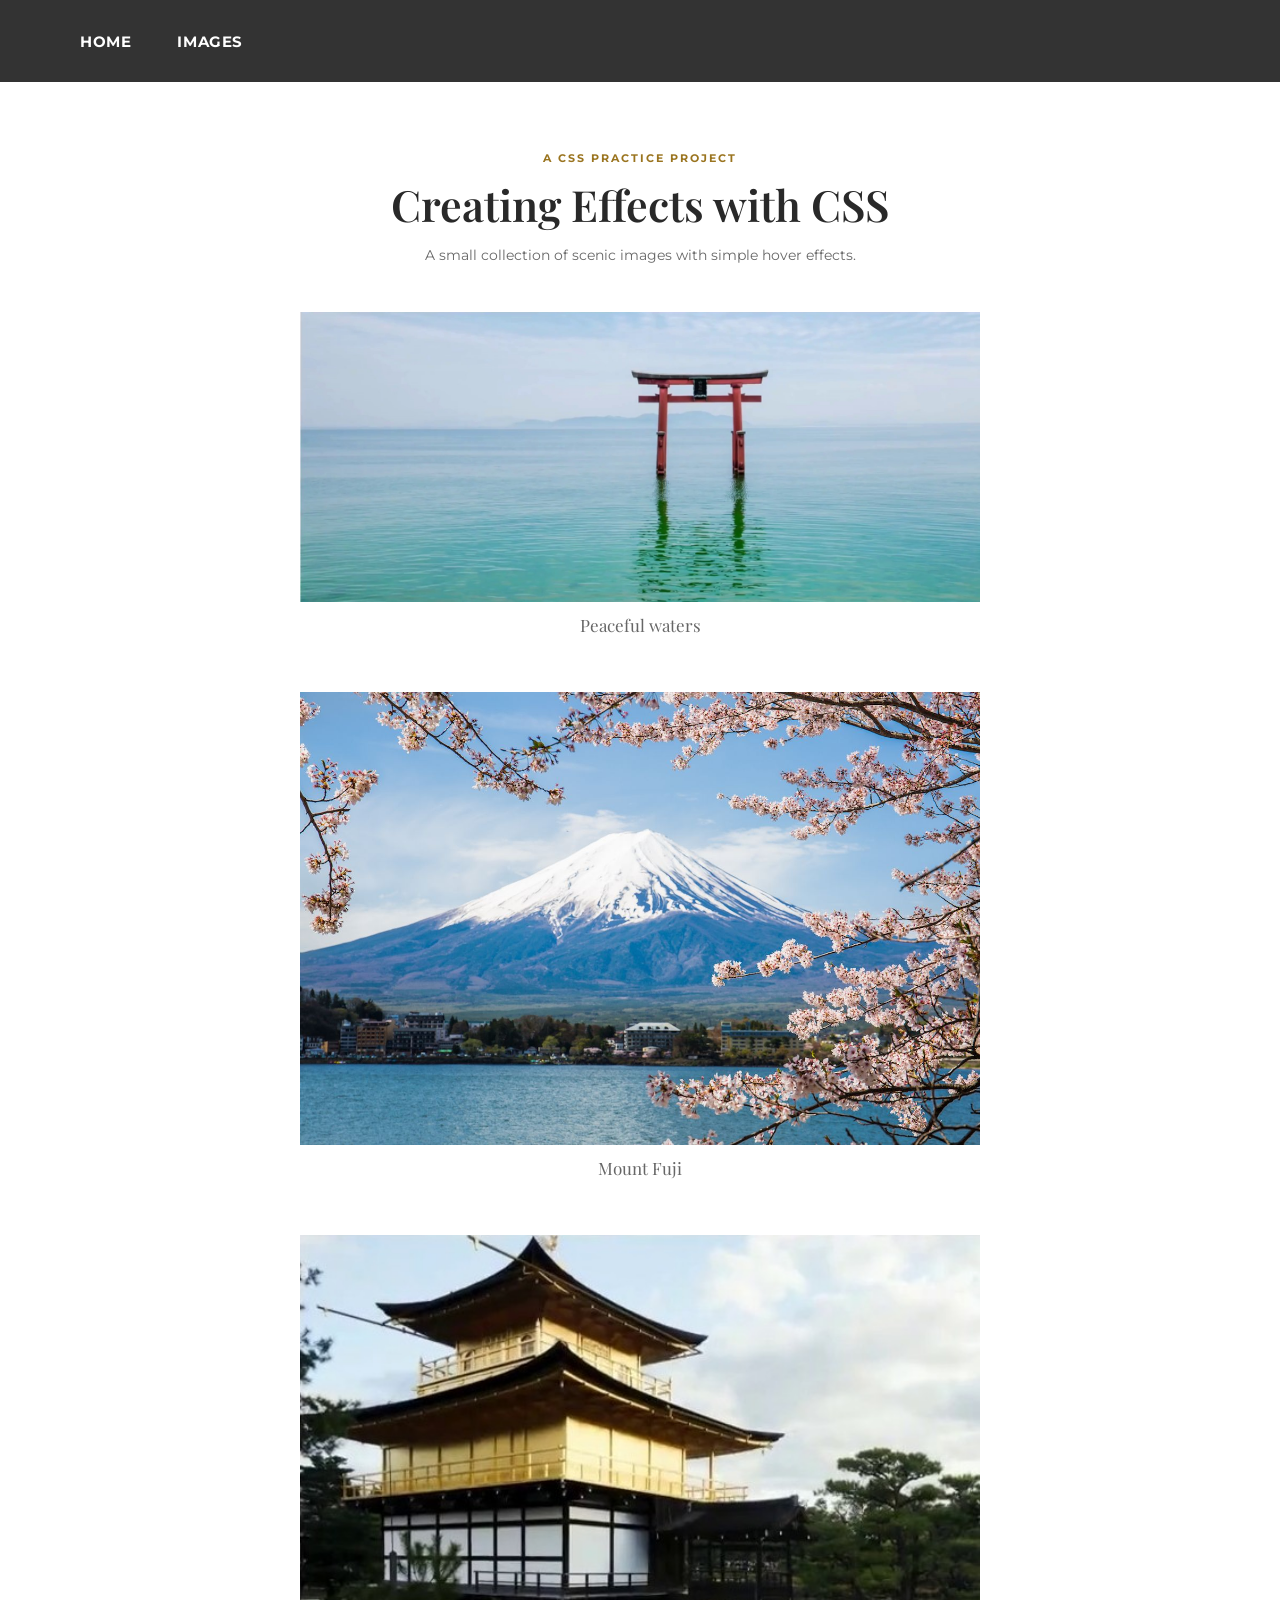
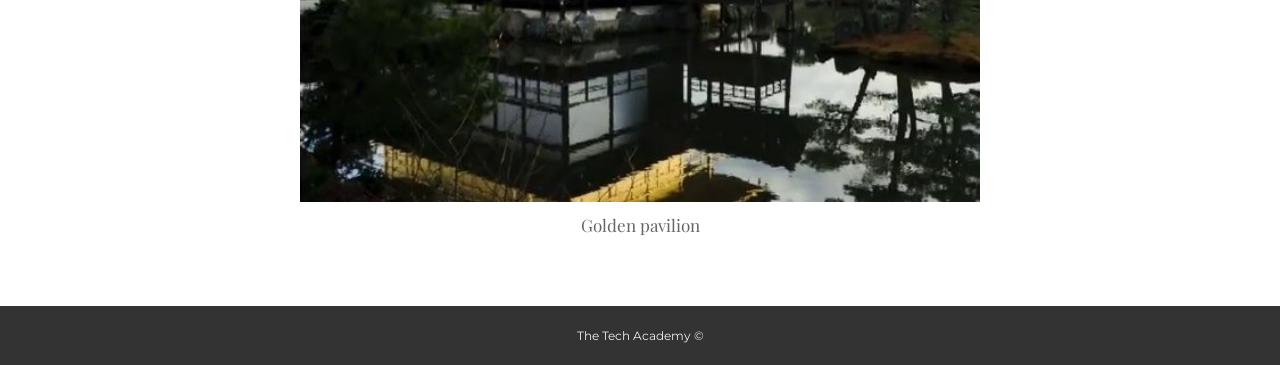
<file: Creating-CSS-Effects/index.html>
<!DOCTYPE html>
<html lang="en">
<head>
  <meta charset="UTF-8">
  <meta name="viewport" content="width=device-width, initial-scale=1.0">
  <title>Creating Effects with CSS</title>

  <!-- Custom web fonts -->
  <link rel="preconnect" href="https://fonts.googleapis.com">
  <link rel="preconnect" href="https://fonts.gstatic.com" crossorigin>
  <link href="https://fonts.googleapis.com/css2?family=Montserrat:wght@400;500;600;700&family=Playfair+Display:wght@500;600&display=swap" rel="stylesheet">

  <link rel="stylesheet" href="css/style.css">
</head>
<body>
  <header class="site-header">
    <nav class="main-nav" aria-label="Main navigation">
      <a class="nav-link" href="#home">Home</a>
      <div class="nav-dropdown">
        <a class="nav-link" href="#images">Images</a>
        <div class="dropdown-menu-custom">
          <a href="#image1">Image 1</a>
          <a href="#image2">Image 2</a>
          <a href="#image3">Image 3</a>
        </div>
      </div>
    </nav>
  </header>

  <main id="home">
    <section class="intro page-width">
      <p class="eyebrow">A CSS practice project</p>
      <h1>Creating Effects with CSS</h1>
      <p class="intro-copy">A small collection of scenic images with simple hover effects.</p>
    </section>

    <section class="image-gallery page-width" id="images" aria-label="Image gallery">
      <figure class="gallery-item" id="image1">
        <div class="image-frame">
          <img src="images/image-1.jpg" alt="A red Japanese torii gate standing in calm turquoise water">
          <div class="image-overlay"><span>Image 1</span></div>
        </div>
        <figcaption>Peaceful waters</figcaption>
      </figure>

      <figure class="gallery-item" id="image2">
        <div class="image-frame">
          <img src="images/image-2.jpg" alt="Mount Fuji and a traditional Japanese pagoda framed by tree branches">
          <div class="image-overlay"><span>Image 2</span></div>
        </div>
        <figcaption>Mount Fuji</figcaption>
      </figure>

      <figure class="gallery-item" id="image3">
        <div class="image-frame">
          <img src="images/image-3.jpg" alt="A golden Japanese temple beside a reflective pond">
          <div class="image-overlay"><span>Image 3</span></div>
        </div>
        <figcaption>Golden pavilion</figcaption>
      </figure>
    </section>
  </main>

  <footer class="site-footer">
    <p>The Tech Academy &copy;</p>
  </footer>
</body>
</html>
</file>
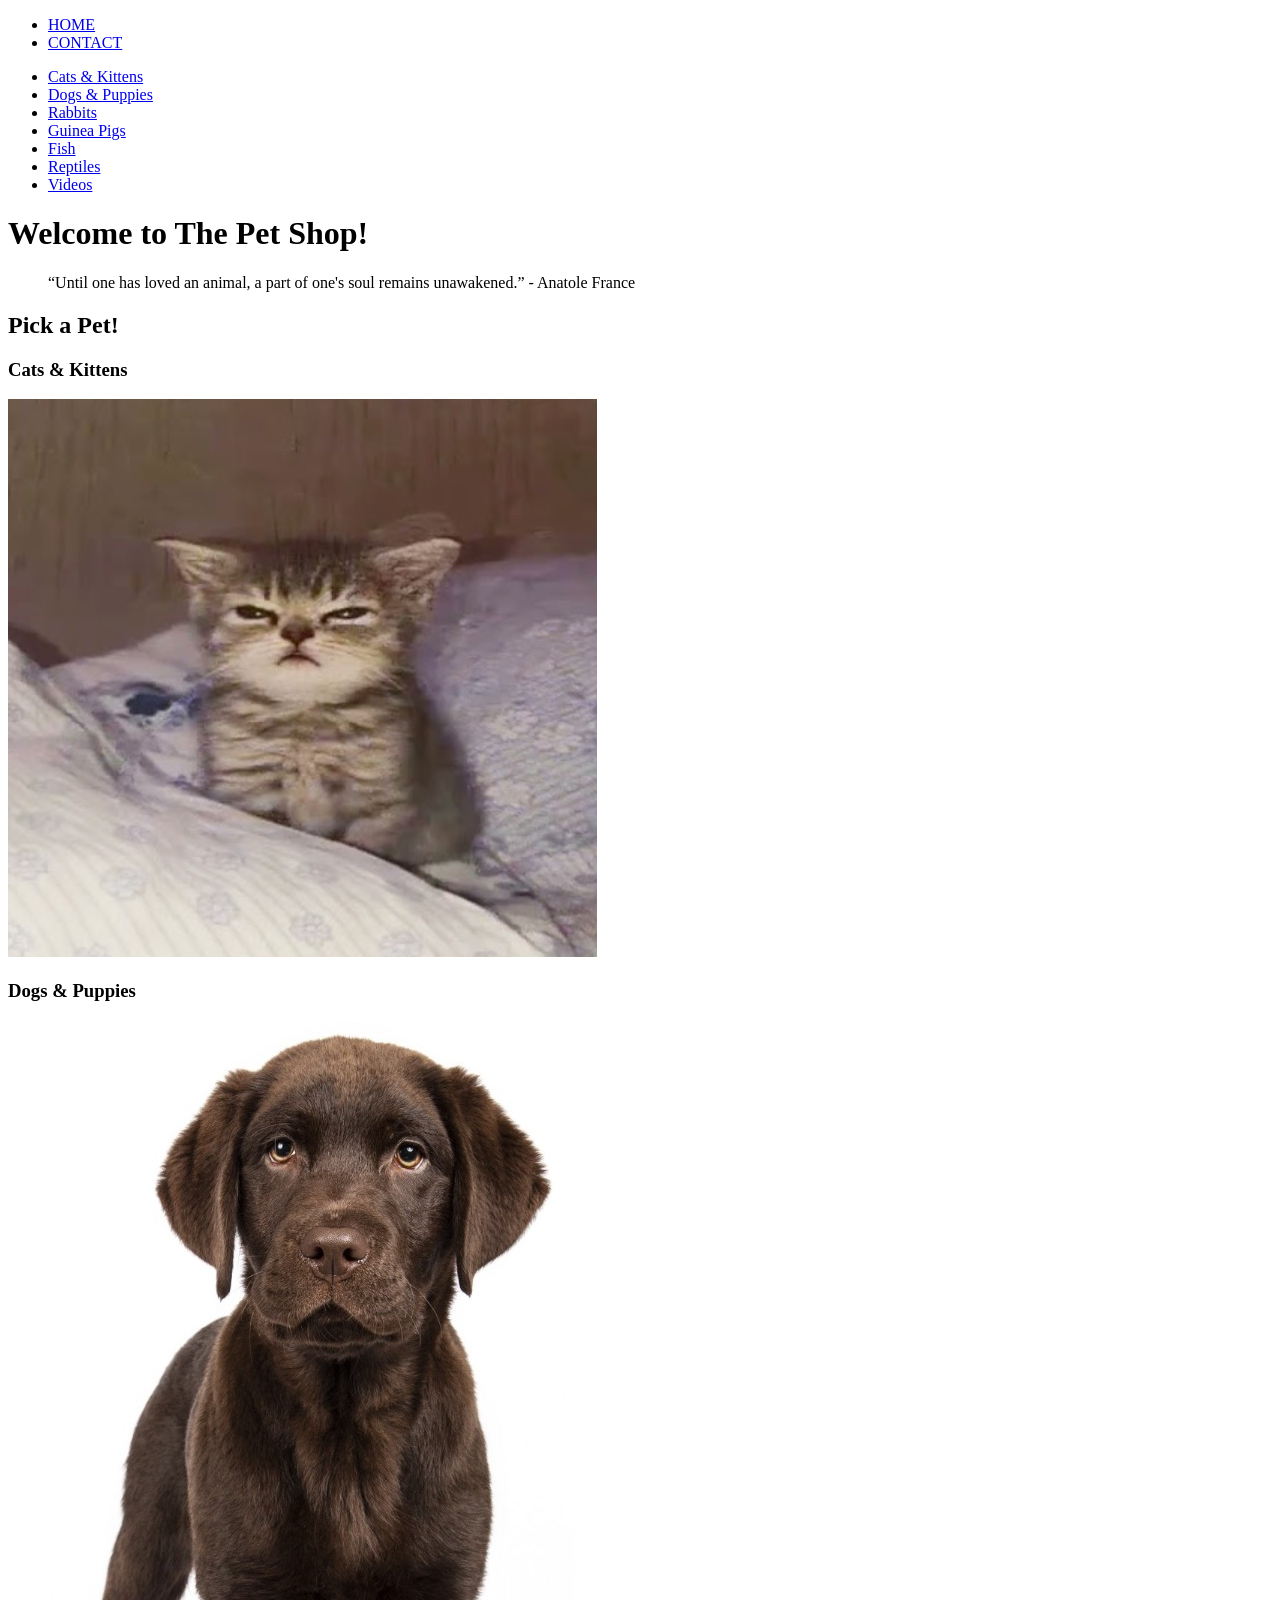
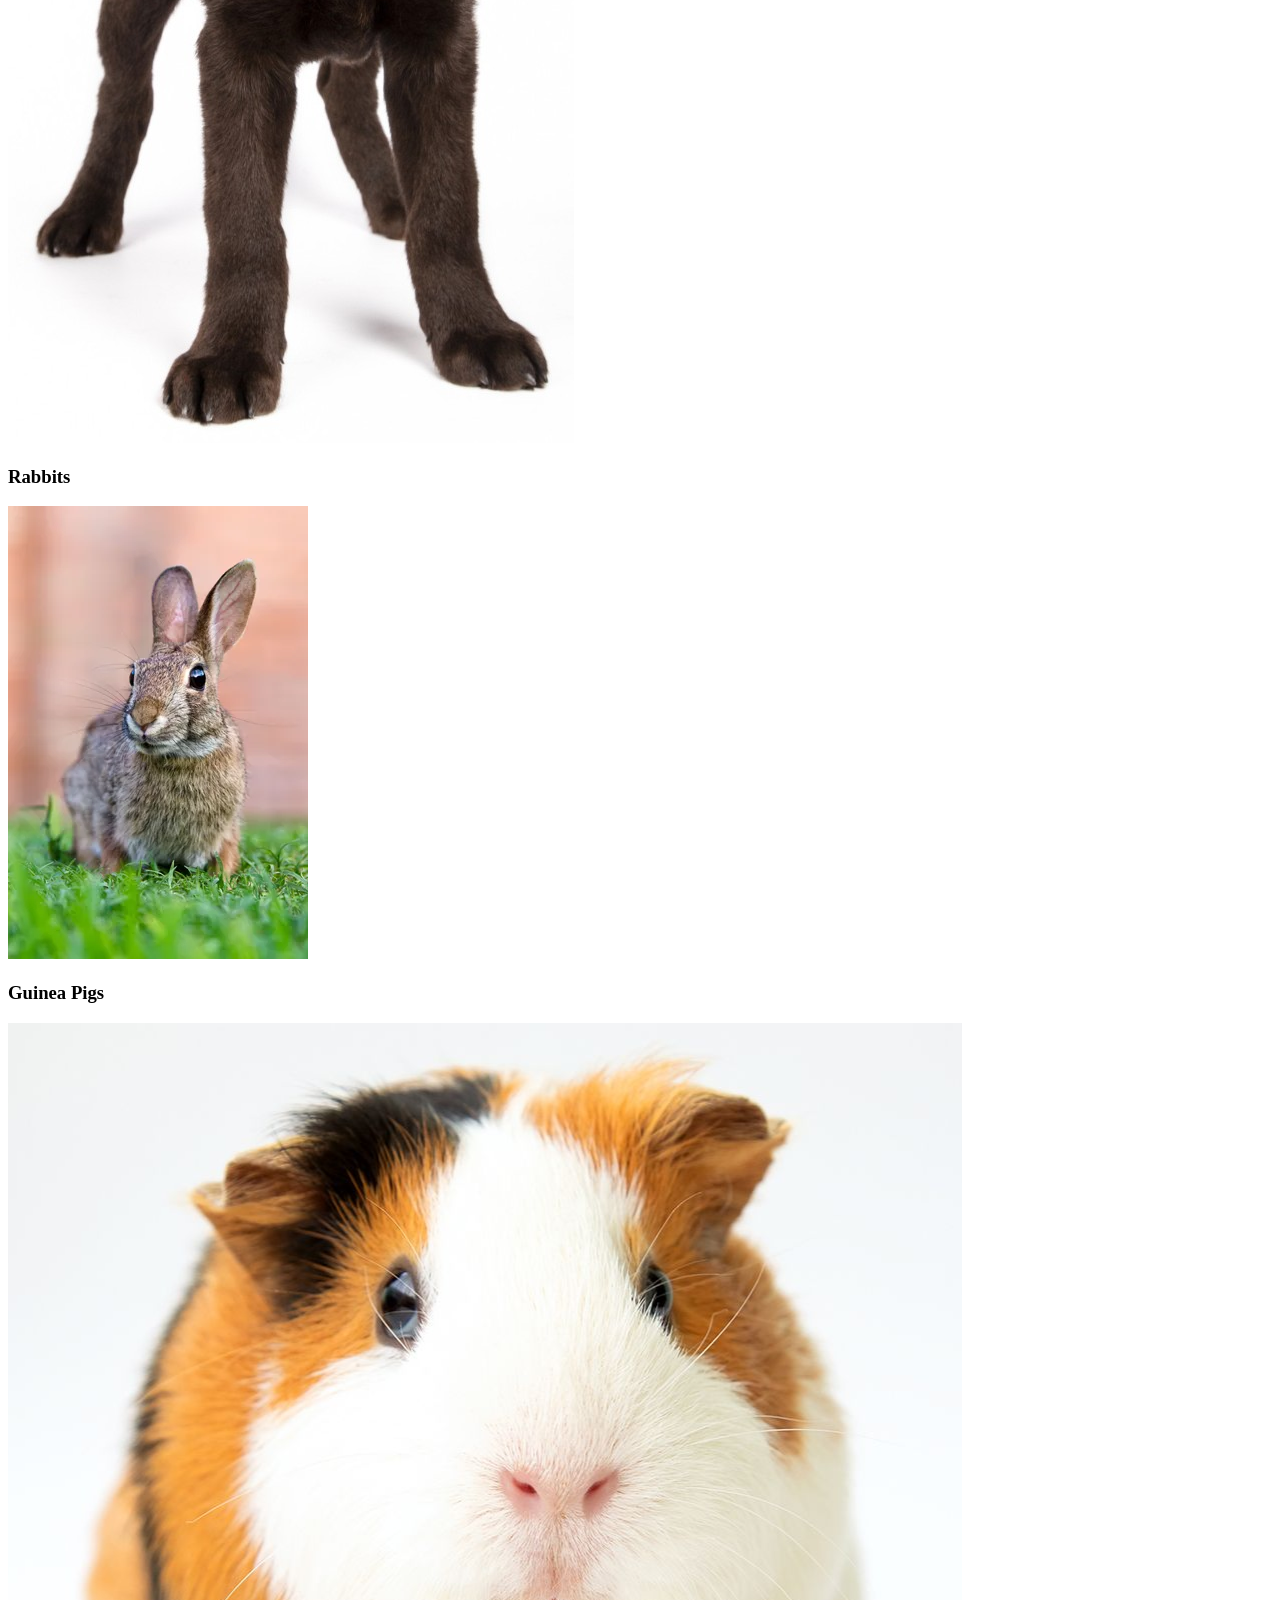
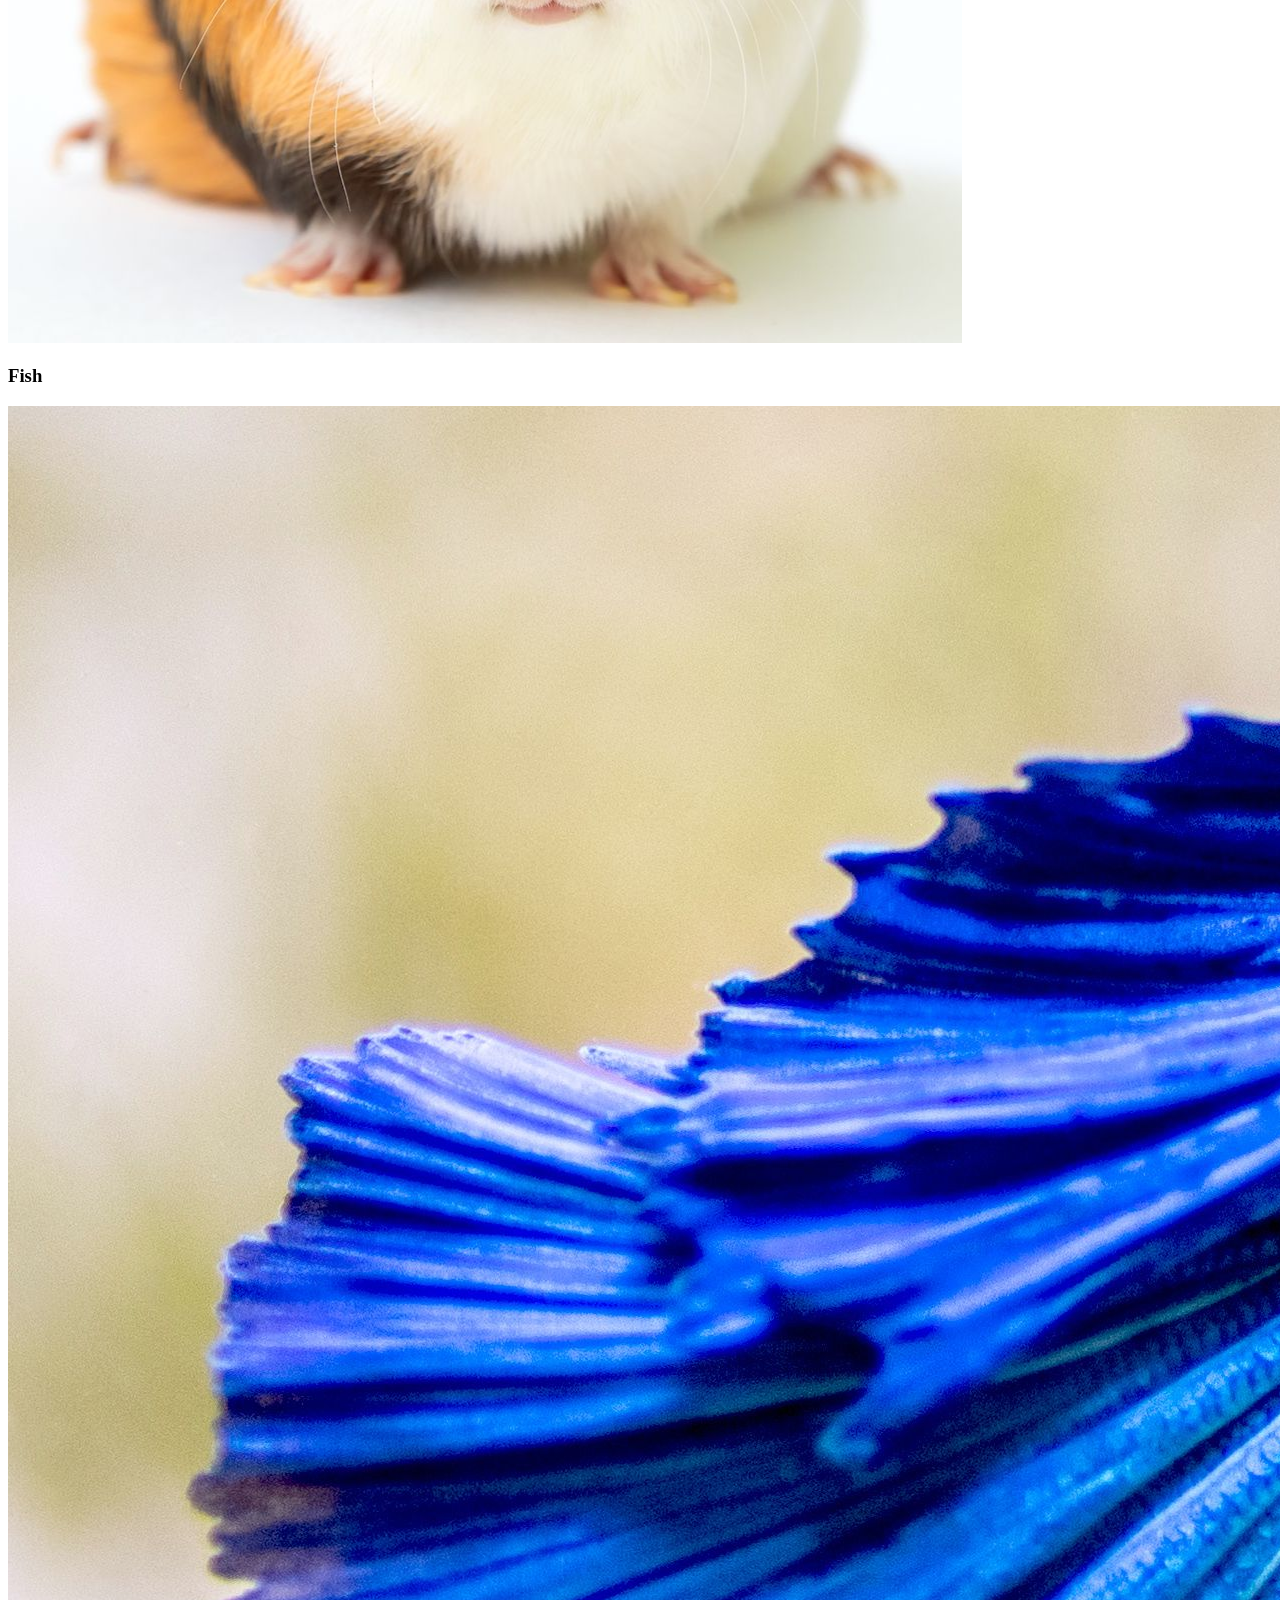
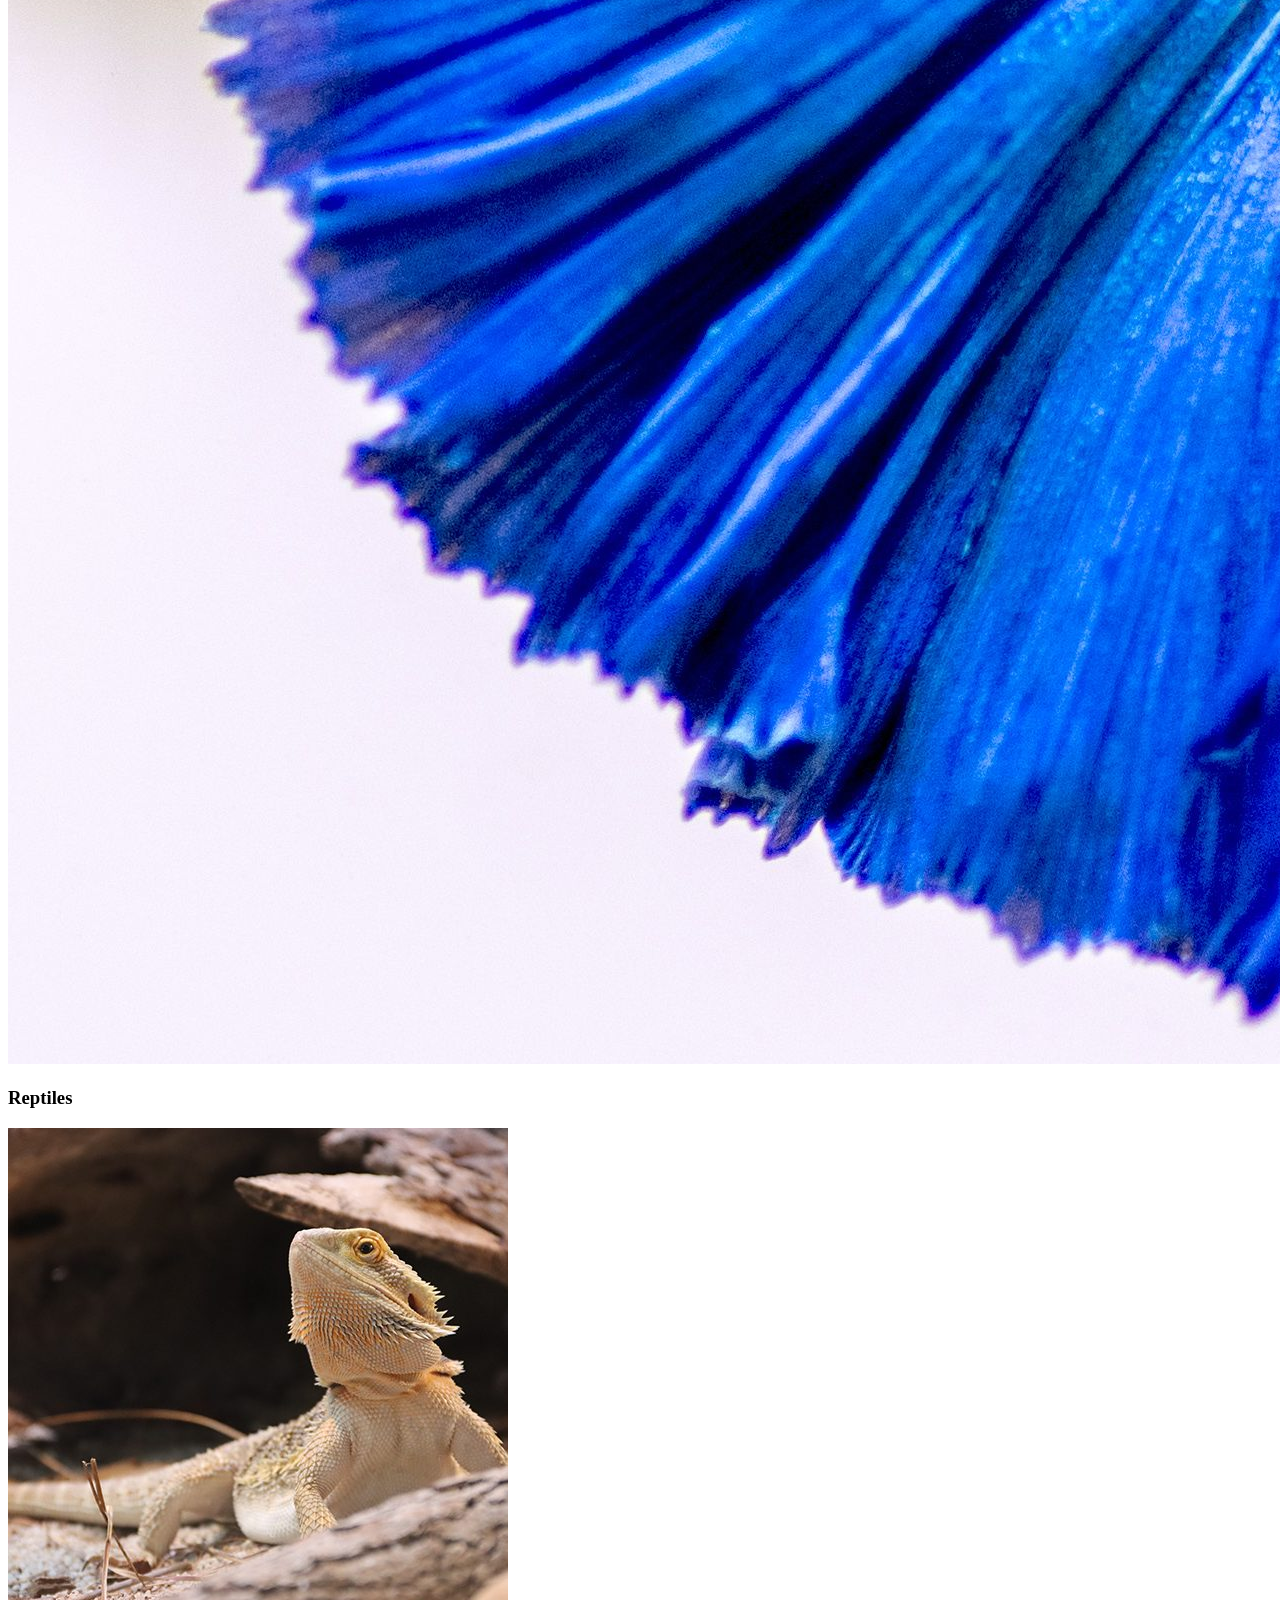
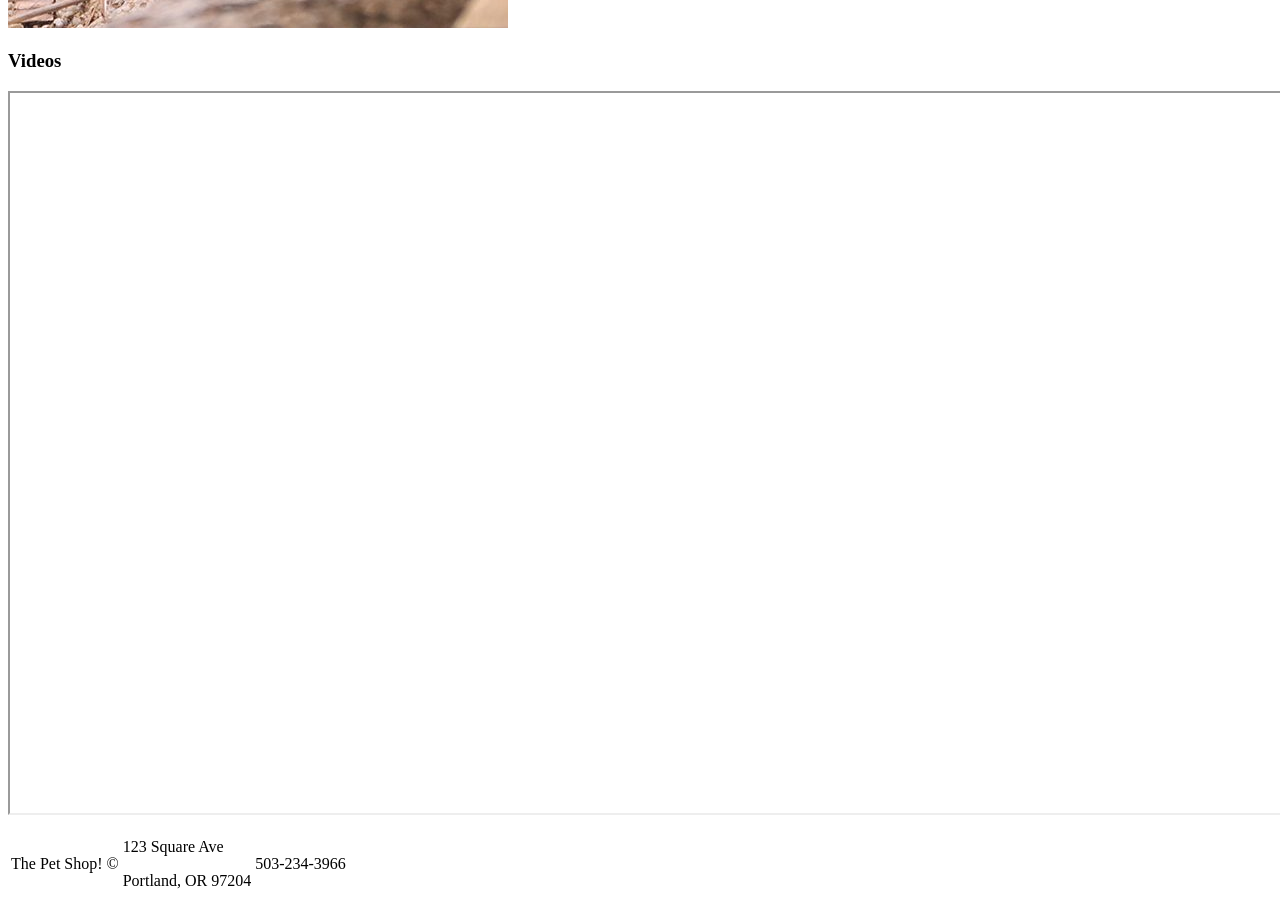
<file: The-Pet-Shop-Website/index.html>
<!DOCTYPE html>
<html>
<head>
    <title>The Pet Shop</title>
    <meta charset="UTF-8">
    <meta name="description" content="Welcome to The Pet Shop! Browse our collection of adorable pets including cats, dogs, rabbits, guinea pigs, fish, and reptiles.">
    <meta name="keywords" content="HTML, CSS, JavaScript">
    <meta name="author" content="Jessibel Tunante Durand">
    <meta name="viewport" content="width=device-width, initial-scale=1.0">
</head>
<body>
    <!-- NAVBAR -->
    <div>
        <ul>
            <li><a href="index.html">HOME</a></li>
            <li><a href="contact.html">CONTACT</a></li>
        </ul>
        <ul>
            <li><a href="#cat">Cats & Kittens</a></li>
            <li><a href="#dog">Dogs & Puppies</a></li>
            <li><a href="#rabbit">Rabbits</a></li>
            <li><a href="#guineapig">Guinea Pigs</a></li>
            <li><a href="#fish">Fish</a></li>
            <li><a href="#reptile">Reptiles</a></li>
            <li><a href="#video">Videos</a></li>
        </ul>
    </div>

    <!-- HEADER -->
    <header>
        <div>
            <h1>Welcome to The Pet Shop!</h1>
        </div>
    </header>

    <!-- HIGHLIGHTED QUOTE -->
    <blockquote>
        “Until one has loved an animal, a part of one's soul remains unawakened.” - Anatole France
    </blockquote>

    <!-- PET IMAGES -->
    <section>
        <h2>Pick a Pet!</h2>
        
        <!-- CAT IMAGE -->
        <div id="cat">
            <h3>Cats & Kittens</h3>
            <img src="images/cat.png" alt="Picture of kittens">
        </div>

        <!-- DOG IMAGE -->
        <div id="dog">
            <h3>Dogs & Puppies</h3>
            <img src="images/dog.png" alt="Picture of dogs">
        </div>

        <!-- RABBIT IMAGE -->
        <div id="rabbit">
            <h3>Rabbits</h3>
            <img src="images/rabbit.png" alt="Picture of rabbits">
        </div>

        <!-- GUINEA PIG IMAGE -->
        <div id="guineapig">
            <h3>Guinea Pigs</h3>
            <img src="images/guineapig.png" alt="Picture of guinea pigs">
        </div>

        <!-- FISH IMAGE -->
        <div id="fish">
            <h3>Fish</h3>
            <img src="images/fish.png" alt="Picture of fish">
        </div>

        <!-- REPTILE IMAGE -->
        <div id="reptile">
            <h3>Reptiles</h3>
            <img src="images/beardedDragon.png" alt="Picture of a bearded dragon">
        </div>
    </section>

    <!-- VIDEOS -->
    <section>
        <div id="video">
            <h3>Videos</h3>
            <iframe width="1280" height="720" src="https://www.youtube.com/embed/ng58pNPDW4"></iframe>
        </div>
    </section>

    <!-- FOOTER -->
    <footer>
        <table>
            <tr>
                <td>
                    <p>The Pet Shop! &copy;</p>
                </td>
                <td>
                    <p>123 Square Ave</p>
                    <p>Portland, OR 97204</p>
                </td>
                <td>
                    <p>503-234-3966</p>
                </td>
            </tr>
        </table>
    </footer>
</body>
</html>
</file>
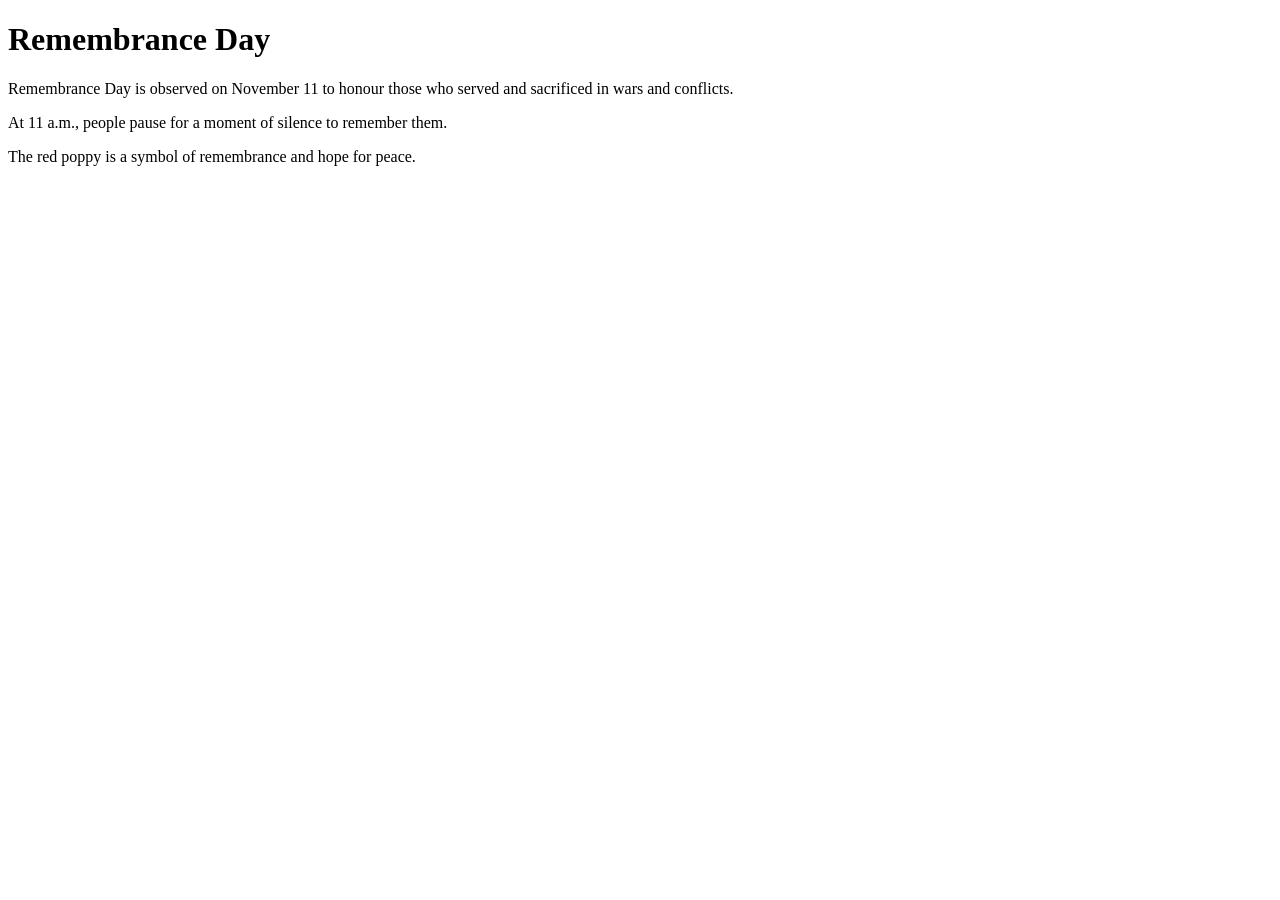
<file: webpage.html>
<!DOCTYPE html>
<html lang="en">
<head>
	<meta charset="UTF-8">
	<meta name="viewport" content="width=device-width, initial-scale=1.0">
	<title>Remembrance Day</title>
</head>
<body>
	<h1>Remembrance Day</h1>
	<p>Remembrance Day is observed on November 11 to honour those who served and sacrificed in wars and conflicts.</p>
	<p>At 11 a.m., people pause for a moment of silence to remember them.</p>
	<p>The red poppy is a symbol of remembrance and hope for peace.</p>
</body>
</html>
</file>
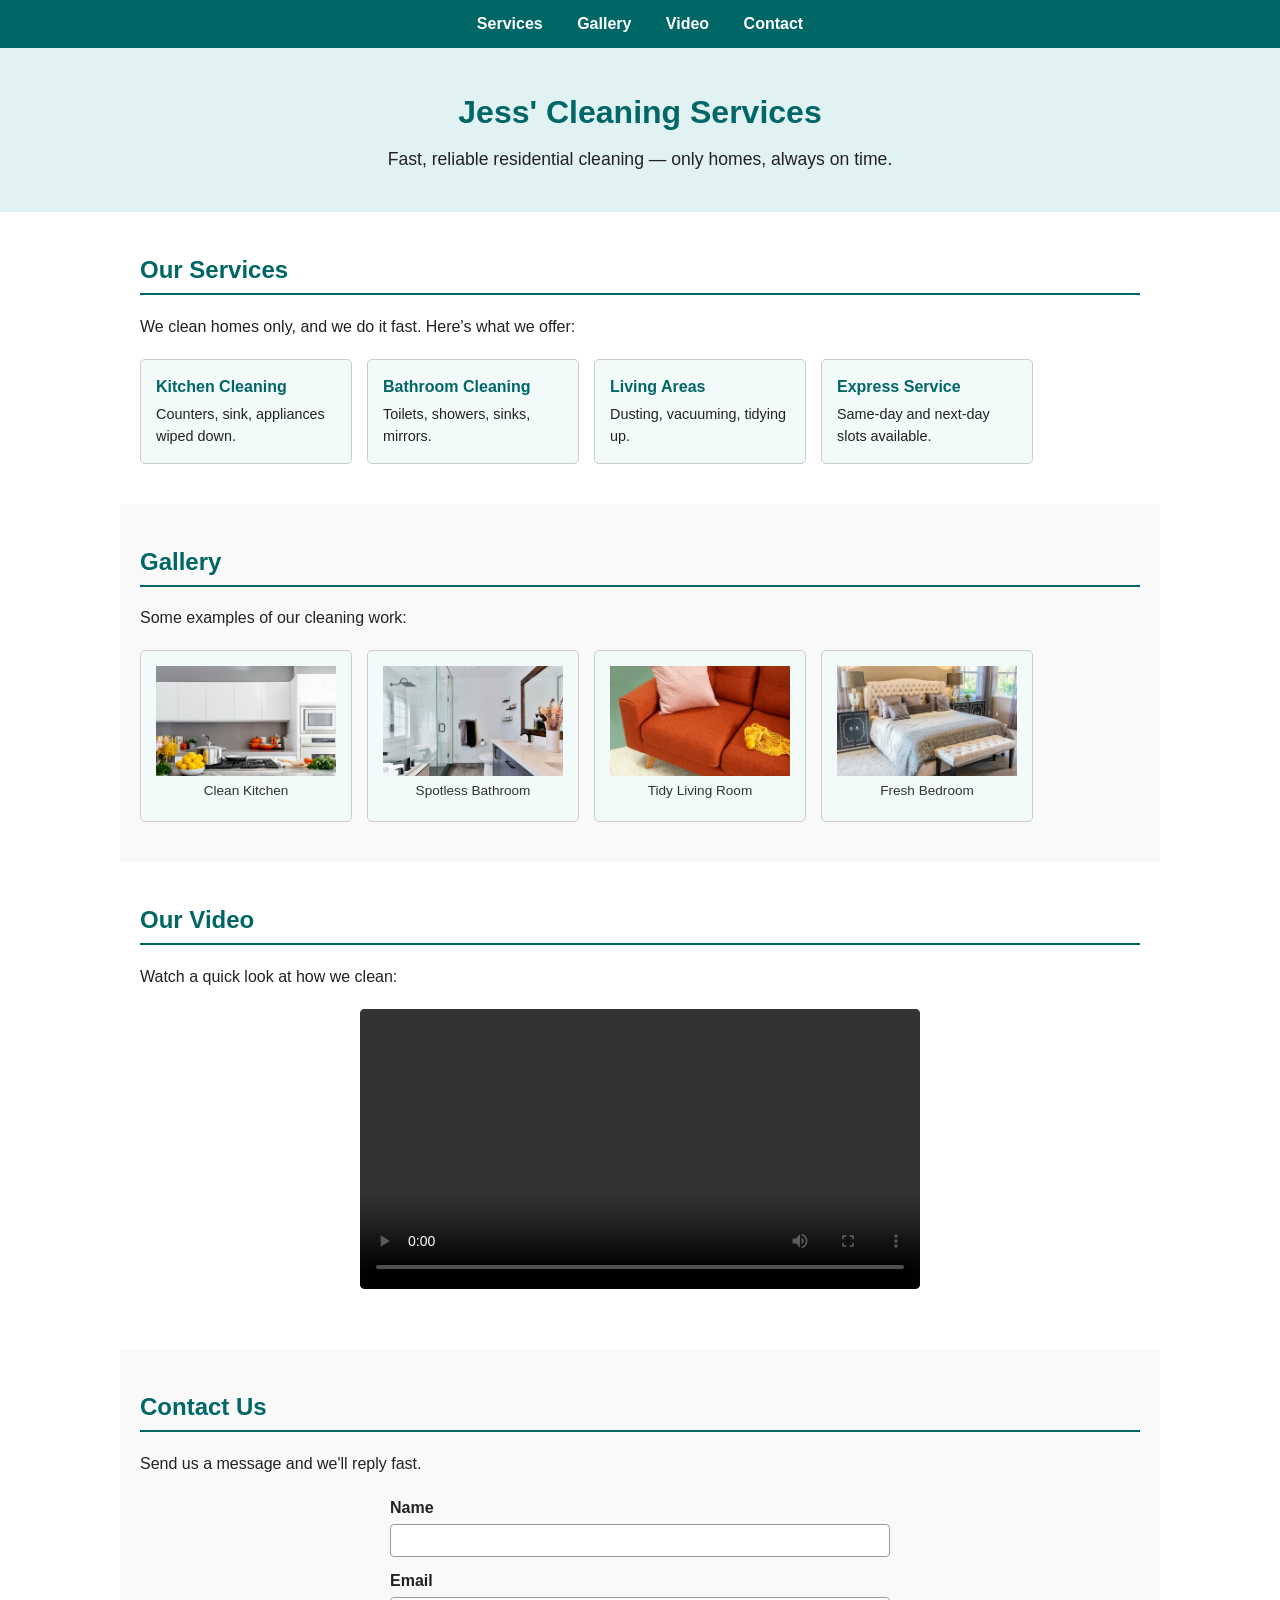
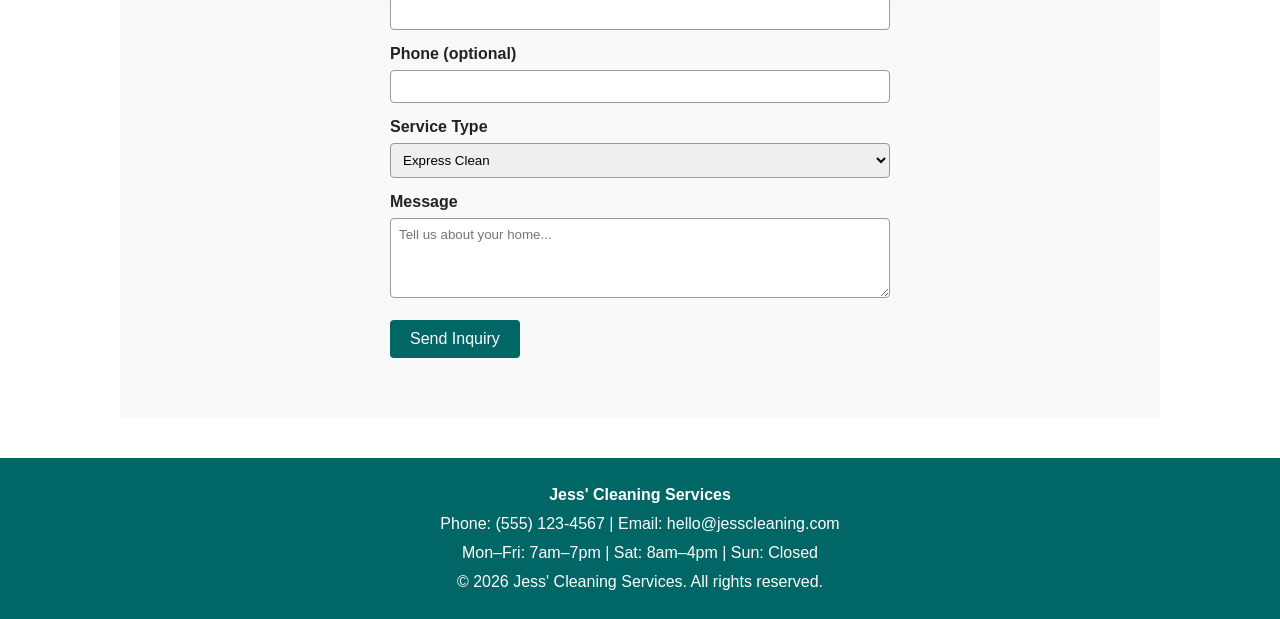
<file: One-Page Website/one_page_website.html>
<!DOCTYPE html>
<html lang="en">
<head>
  <meta charset="UTF-8">
  <meta name="viewport" content="width=device-width, initial-scale=1.0">
  <title>Jess' Cleaning Services</title>
  <style>
    /* Simple, basic styling */
    body {
      font-family: Arial, sans-serif;
      margin: 0;
      padding: 0;
      line-height: 1.5;
      color: #222;
      background: #ffffff;
    }

    /* Navigation menu */
    nav {
      background: #006666;
      padding: 12px 20px;
      text-align: center;
      position: sticky;
      top: 0;
      z-index: 10;
    }

    nav a {
      color: white;
      text-decoration: none;
      margin: 0 15px;
      font-weight: bold;
    }

    nav a:hover {
      text-decoration: underline;
    }

    /* Header / Hero */
    header {
      background: #e0f2f2;
      padding: 40px 20px;
      text-align: center;
    }

    header h1 {
      margin: 0 0 10px;
      font-size: 2rem;
      color: #006666;
    }

    header p {
      margin: 0;
      font-size: 1.1rem;
    }

    /* Sections */
    section {
      padding: 40px 20px;
      max-width: 1000px;
      margin: 0 auto;
    }

    h2 {
      color: #006666;
      margin-top: 0;
      border-bottom: 2px solid #006666;
      padding-bottom: 5px;
    }

    /* Services and Gallery grids — 4 squares each */
    .grid-4 {
      display: flex;
      flex-wrap: wrap;
      gap: 15px;
      margin-top: 20px;
    }

    .grid-4 > div {
      background: #f2fafa;
      border: 1px solid #cccccc;
      padding: 15px;
      width: 180px;
      border-radius: 5px;
    }

    .grid-4 h3 {
      margin: 0 0 5px;
      font-size: 1rem;
      color: #006666;
    }

    .grid-4 p {
      margin: 0;
      font-size: 0.9rem;
    }

    /* Gallery squares with images */
    .gallery-item {
      width: 180px;
      height: 140px;
      border: 1px solid #aaaaaa;
      border-radius: 5px;
      overflow: hidden;
      display: flex;
      flex-direction: column;
      padding: 0;
      background: #ffffff;
    }

    .gallery-item img {
      width: 100%;
      height: 110px;
      object-fit: cover;
      display: block;
    }

    .gallery-item span {
      font-size: 0.85rem;
      text-align: center;
      padding: 4px;
      background: #f2fafa;
      color: #333;
      flex: 1;
      display: flex;
      align-items: center;
      justify-content: center;
    }

    /* Video */
    video {
      display: block;
      margin: 20px auto;
      width: 100%;
      max-width: 560px;
      height: auto;
      background: #000;
      border-radius: 5px;
    }

    /* Contact form */
    form {
      max-width: 500px;
      margin: 20px auto;
    }

    label {
      display: block;
      margin-top: 12px;
      font-weight: bold;
    }

    input, textarea, select {
      width: 100%;
      padding: 8px;
      margin-top: 4px;
      border: 1px solid #999999;
      border-radius: 4px;
      font-family: inherit;
      box-sizing: border-box;
    }

    textarea {
      height: 80px;
    }

    button {
      margin-top: 15px;
      background: #006666;
      color: white;
      border: none;
      padding: 10px 20px;
      border-radius: 4px;
      font-size: 1rem;
      cursor: pointer;
    }

    button:hover {
      background: #004d4d;
    }

    /* Footer */
    footer {
      background: #006666;
      color: white;
      text-align: center;
      padding: 20px;
      margin-top: 40px;
    }

    footer p {
      margin: 5px 0;
    }

    /* Smooth scrolling */
    html {
      scroll-behavior: smooth;
    }

    /* Offset for sticky nav */
    section {
      scroll-margin-top: 60px;
    }
  </style>
</head>
<body>

  <!-- Navigation menu with bookmarks -->
  <nav>
    <a href="#overview">Services</a>
    <a href="#gallery">Gallery</a>
    <a href="#video">Video</a>
    <a href="#contact">Contact</a>
  </nav>

  <!-- Header -->
  <header>
    <h1>Jess' Cleaning Services</h1>
    <p>Fast, reliable residential cleaning — only homes, always on time.</p>
  </header>

  <!-- Overview / Services section -->
  <section id="overview">
    <h2>Our Services</h2>
    <p>We clean homes only, and we do it fast. Here's what we offer:</p>

    <div class="grid-4">
      <div>
        <h3>Kitchen Cleaning</h3>
        <p>Counters, sink, appliances wiped down.</p>
      </div>
      <div>
        <h3>Bathroom Cleaning</h3>
        <p>Toilets, showers, sinks, mirrors.</p>
      </div>
      <div>
        <h3>Living Areas</h3>
        <p>Dusting, vacuuming, tidying up.</p>
      </div>
      <div>
        <h3>Express Service</h3>
        <p>Same-day and next-day slots available.</p>
      </div>
    </div>
  </section>

  <!-- Gallery section -->
  <section id="gallery" style="background:#f9f9f9;">
    <h2>Gallery</h2>
    <p>Some examples of our cleaning work:</p>

    <div class="grid-4">
      <div class="gallery-item">
        <img src="Clean Kitchen.jpg" alt="Clean Kitchen">
        <span>Clean Kitchen</span>
      </div>
      <div class="gallery-item">
        <img src="Spotless Bathroom.jpg" alt="Spotless Bathroom">
        <span>Spotless Bathroom</span>
      </div>
      <div class="gallery-item">
        <img src="Tidy Living Room.jpg" alt="Tidy Living Room">
        <span>Tidy Living Room</span>
      </div>
      <div class="gallery-item">
        <img src="Fresh Bedroom.jpg" alt="Fresh Bedroom">
        <span>Fresh Bedroom</span>
      </div>
    </div>
  </section>

  <!-- Video section -->
  <section id="video">
    <h2>Our Video</h2>
    <p>Watch a quick look at how we clean:</p>

    <video controls>
      <source src="cleaning website video.mp4" type="video/mp4">
      Your browser does not support the video tag.
    </video>
  </section>

  <!-- Contact form section -->
  <section id="contact" style="background:#f9f9f9;">
    <h2>Contact Us</h2>
    <p>Send us a message and we'll reply fast.</p>

    <form action="#" method="post">
      <label for="name">Name</label>
      <input type="text" id="name" name="name" required>

      <label for="email">Email</label>
      <input type="email" id="email" name="email" required>

      <label for="phone">Phone (optional)</label>
      <input type="tel" id="phone" name="phone">

      <label for="service">Service Type</label>
      <select id="service" name="service">
        <option>Express Clean</option>
        <option>Standard Clean</option>
        <option>Deep Clean</option>
        <option>Recurring Clean</option>
      </select>

      <label for="message">Message</label>
      <textarea id="message" name="message" placeholder="Tell us about your home..."></textarea>

      <button type="submit">Send Inquiry</button>
    </form>
  </section>

  <!-- Footer -->
  <footer>
    <p><strong>Jess' Cleaning Services</strong></p>
    <p>Phone: (555) 123-4567 | Email: hello@jesscleaning.com</p>
    <p>Mon–Fri: 7am–7pm | Sat: 8am–4pm | Sun: Closed</p>
    <p>© 2026 Jess' Cleaning Services. All rights reserved.</p>
  </footer>

</body>
</html>
</file>
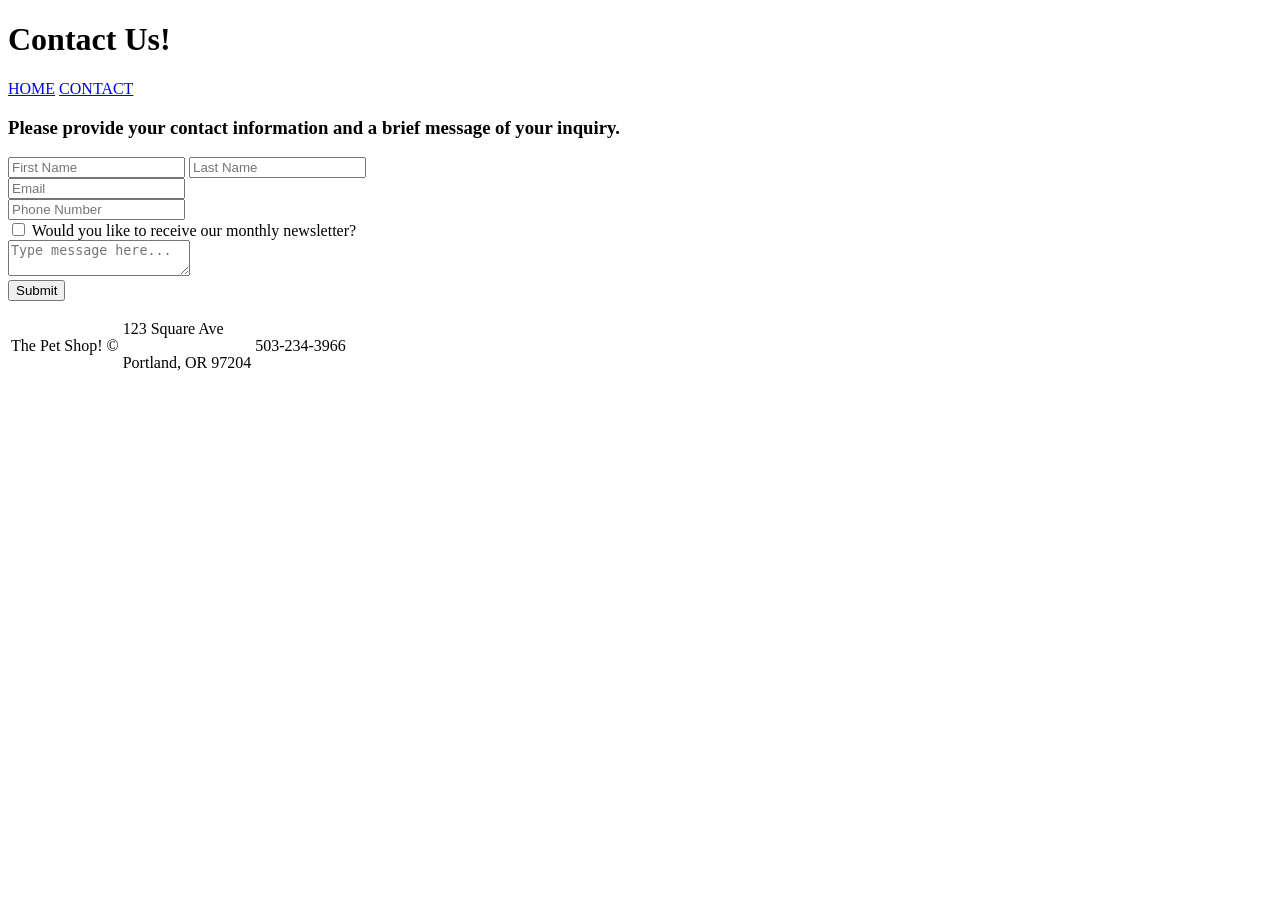
<file: The-Pet-Shop-Website/contact.html>
<!DOCTYPE html>
<html>
<head>
    <title>Contact Us - The Pet Shop</title>
    <meta charset="UTF-8">
    <meta name="description" content="Get in touch with The Pet Shop for any questions, support, or inquiries. Find our store address, phone number, and contact details.">
    <meta name="keywords" content="HTML, CSS, JavaScript">
    <meta name="author" content="Jessibel Tunante Durand">
    <meta name="viewport" content="width=device-width, initial-scale=1.0">
</head>
<body>
    <!-- HEADER -->
    <header>
        <div>
            <h1>Contact Us!</h1>
        </div>
        <nav>
            <a href="index.html">HOME</a>
            <a href="contact.html">CONTACT</a>
        </nav>
    </header>

    <!-- FORM -->
    <section>
        <div>
            <h3>Please provide your contact information and a brief message of your inquiry.</h3>
            <div>
                <form>
                    <input type="text" placeholder="First Name">
                    <input type="text" placeholder="Last Name"><br>
                    <input type="email" placeholder="Email"><br>
                    <input type="tel" placeholder="Phone Number"><br>
                    <input type="checkbox" id="Newsletter">
                    <label for="Newsletter">Would you like to receive our monthly newsletter?</label><br>
                    <textarea placeholder="Type message here..."></textarea><br>
                    <input type="submit" value="Submit">
                </form>
            </div>
        </div>
    </section>

    <!-- FOOTER -->
    <footer>
        <table>
            <tr>
                <td>
                    <p>The Pet Shop! &copy;</p>
                </td>
                <td>
                    <p>123 Square Ave</p>
                    <p>Portland, OR 97204</p>
                </td>
                <td>
                    <p>503-234-3966</p>
                </td>
            </tr>
        </table>
    </footer>
</body>
</html>
</file>
<file: Creating-CSS-Effects/css/style.css>
/* General page styles - plain HTML and CSS; no Bootstrap required. */
:root {
  --nav-colour: #333333;
  --accent-colour: #d99b18;
  --text-colour: #292929;
}

* { box-sizing: border-box; }

html { scroll-behavior: smooth; }

body {
  margin: 0;
  color: var(--text-colour);
  background: #ffffff;
  font-family: 'Montserrat', Arial, sans-serif;
}

/* Navigation bar and image dropdown */
.site-header {
  position: sticky;
  top: 0;
  z-index: 10;
  background: var(--nav-colour);
}

.main-nav {
  min-height: 82px;
  display: flex;
  align-items: center;
  gap: 46px;
  padding: 0 max(5%, calc((100% - 1120px) / 2));
}

.nav-link {
  display: block;
  padding: 30px 0;
  color: #ffffff;
  font-size: 15px;
  font-weight: 700;
  letter-spacing: .04em;
  text-decoration: none;
  text-transform: uppercase;
  transition: color .2s ease;
}

.nav-link:hover,
.nav-link:focus-visible { color: var(--accent-colour); }

.nav-dropdown { position: relative; }

.dropdown-menu-custom {
  position: absolute;
  top: 100%;
  left: -14px;
  display: none;
  min-width: 145px;
  padding: 7px 0;
  background: #ffffff;
  box-shadow: 0 5px 14px rgba(0, 0, 0, .16);
}

.dropdown-menu-custom a {
  display: block;
  padding: 11px 15px;
  color: #333333;
  font-size: 13px;
  text-decoration: none;
  text-transform: uppercase;
  transition: background-color .2s ease, color .2s ease;
}

.dropdown-menu-custom a:hover,
.dropdown-menu-custom a:focus-visible {
  color: #ffffff;
  background: var(--accent-colour);
}

.nav-dropdown:hover .dropdown-menu-custom,
.nav-dropdown:focus-within .dropdown-menu-custom { display: block; }

/* Shared content width and heading typography. */
.page-width {
  width: min(90%, 1120px);
  margin-left: auto;
  margin-right: auto;
}

.intro {
  text-align: center; padding-top: 58px; padding-bottom: 28px; }

.eyebrow {
  margin-bottom: 10px;
  color: #9a741f;
  font-size: 11px;
  font-weight: 700;
  letter-spacing: .18em;
  text-transform: uppercase;
}

h1 {
  margin: 0;
  font-family: 'Playfair Display', Georgia, serif;
  font-size: clamp(30px, 4vw, 43px);
  font-weight: 600;
}

.intro-copy {
  margin: 13px 0 0;
  color: #686868;
  font-size: 14px;
}

/* Images are kept centered and stacked, as in the tutorial. */
.image-gallery {
  display: flex;
  flex-direction: column;
  align-items: center;
  gap: 56px;
  padding-top: 20px;
  padding-bottom: 70px;
}

.gallery-item {
  width: min(100%, 680px);
  margin: 0;
  text-align: center;
  scroll-margin-top: 105px;
}

.image-frame {
  position: relative;
  overflow: hidden;
  background: #eeeeee;
}

.image-frame img {
  display: block;
  width: 100%;
  height: auto;
  transition: transform .45s ease, filter .45s ease;
}

/* Gentle hover effect: a small zoom and slight brightness adjustment. */
.image-frame:hover img {
  transform: scale(1.035);
  filter: brightness(.88) saturate(1.08);
}

.image-overlay {
  position: absolute;
  inset: 0;
  display: flex;
  align-items: center;
  justify-content: center;
  background: rgba(25, 25, 25, .22);
  opacity: 0;
  transition: opacity .35s ease;
}

.image-overlay span {
  padding: 10px 18px;
  border: 1px solid rgba(255, 255, 255, .9);
  color: #ffffff;
  font-size: 13px;
  font-weight: 600;
  letter-spacing: .12em;
  text-transform: uppercase;
}

.image-frame:hover .image-overlay { opacity: 1; }

.gallery-item figcaption {
  padding-top: 12px;
  color: #666666;
  font-family: 'Playfair Display', Georgia, serif;
  font-size: 17px;
}

.site-footer {
  padding: 22px 15px;
  color: #eeeeee;
  background: var(--nav-colour);
  text-align: center;
}

.site-footer p { margin: 0; font-size: 12px; }

@media (max-width: 575px) {
  .main-nav { min-height: 68px; gap: 28px; padding: 0 22px; }
  .nav-link { padding: 24px 0; font-size: 13px; }
  .intro { padding-top: 42px; }
  .image-gallery { gap: 38px; padding-bottom: 48px; }
}

/* Respect visitors who prefer reduced motion. */
@media (prefers-reduced-motion: reduce) {
  html { scroll-behavior: auto; }
  *, *::before, *::after { transition-duration: .01ms !important; }
}
</file>
